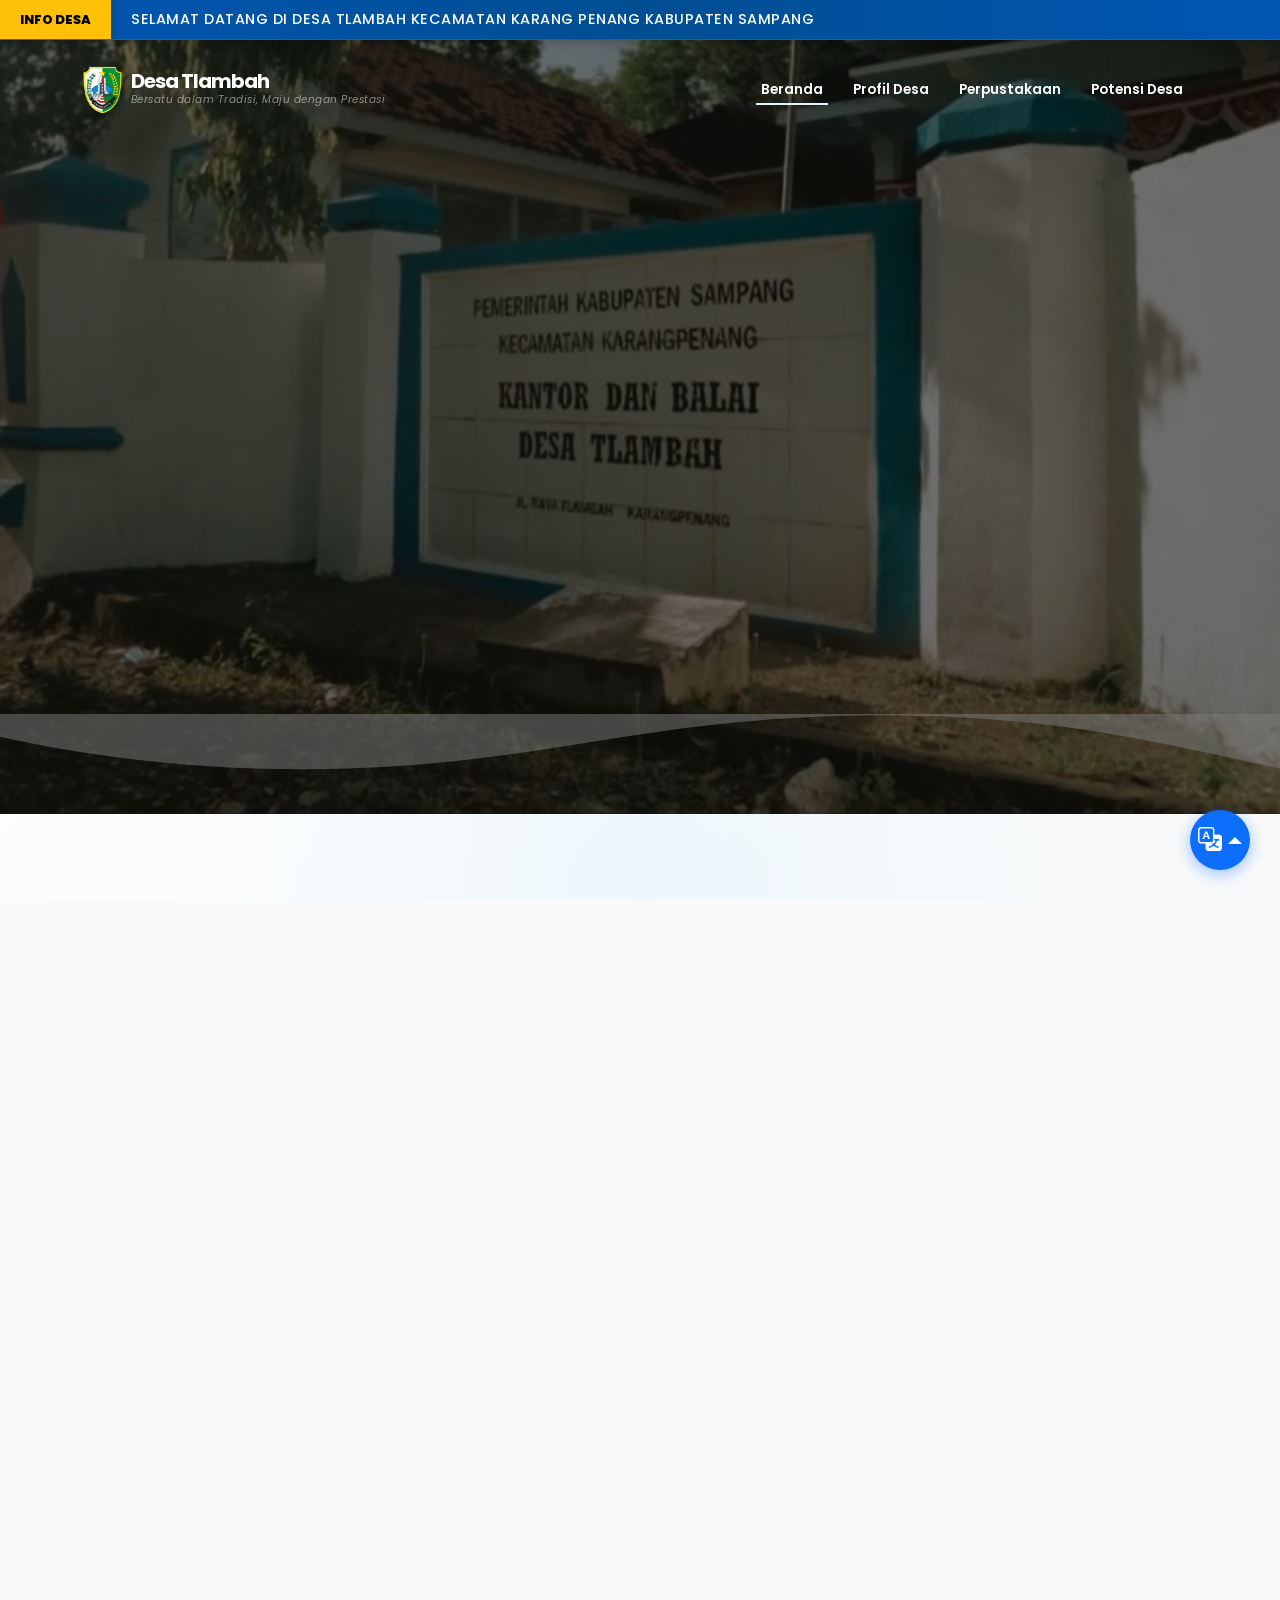
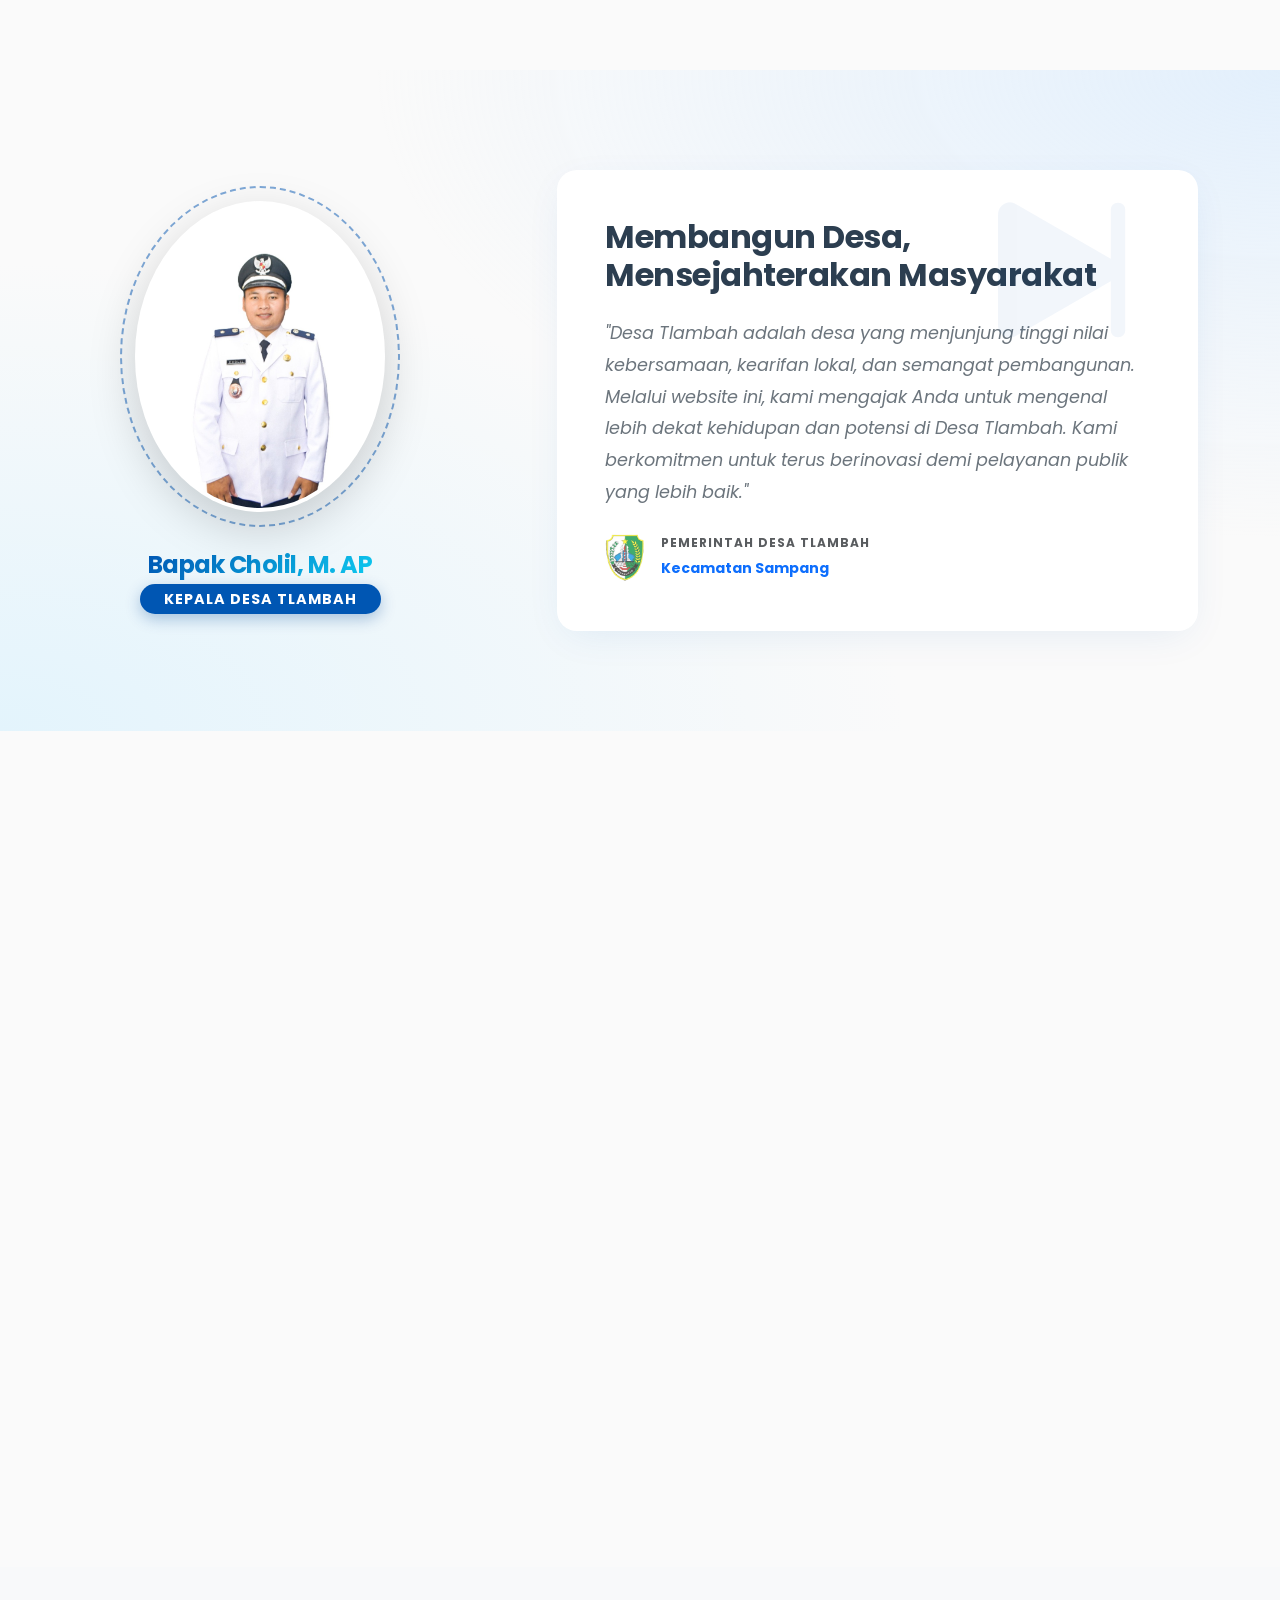
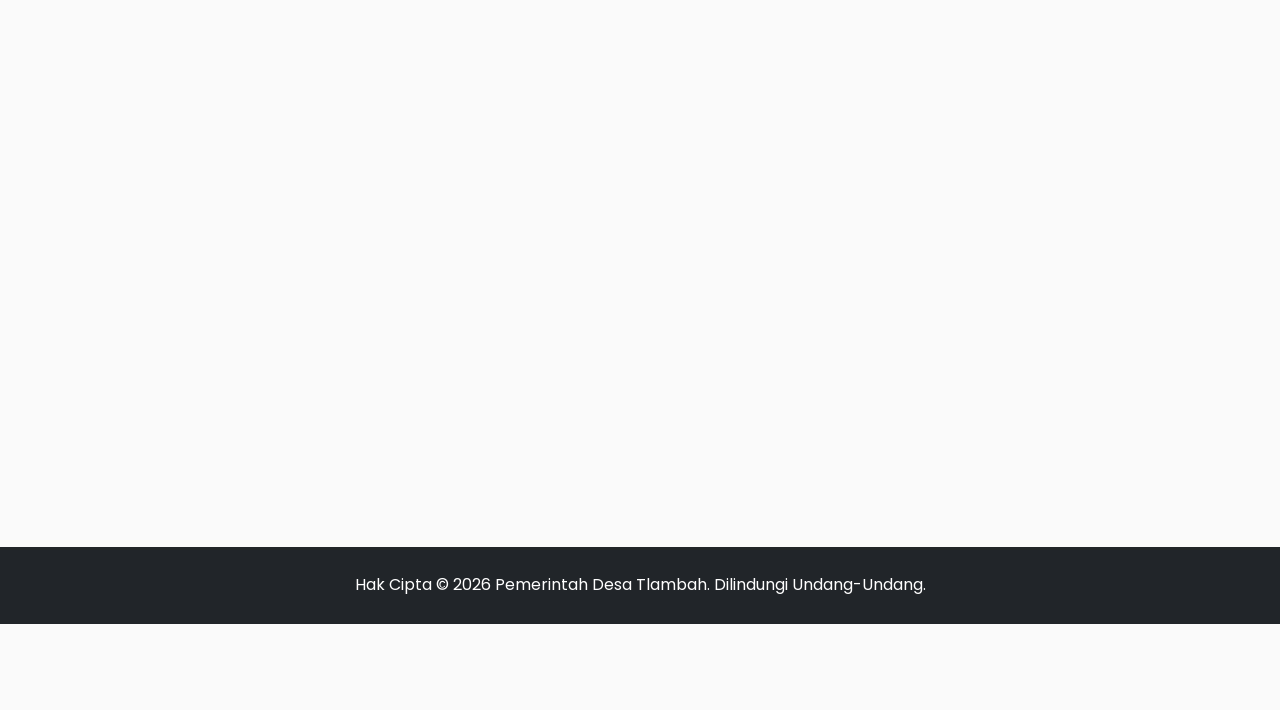
<file: WEBSITE/index.html>
﻿<!DOCTYPE html>
<html lang="id">

<head>
    <meta charset="UTF-8">
    <meta name="viewport" content="width=device-width, initial-scale=1.0">
    <title>Balai Desa Tlambah - Kecamatan Sampang</title>
    <!-- Bootstrap 5 CSS -->
    <link href="https://cdn.jsdelivr.net/npm/bootstrap@5.3.0/dist/css/bootstrap.min.css" rel="stylesheet">
    <!-- Google Fonts -->
    <link href="https://fonts.googleapis.com/css2?family=Poppins:wght@300;400;600;700&display=swap" rel="stylesheet">
    <!-- Bootstrap Icons -->
    <link rel="stylesheet" href="https://cdn.jsdelivr.net/npm/bootstrap-icons@1.11.0/font/bootstrap-icons.css">

    <!-- Custom CSS -->
    <link rel="stylesheet" href="css/styles.css?v=1.1">

    <!-- Language Logic -->
    <script src="js/translations.js"></script>
    <script src="js/language.js"></script>
</head>

<body class="decorative-bg">


    <!-- Running Text (Fixed Top) -->
    <div class="running-text-container">
        <div class="running-text-label" data-i18n="run_label">INFO DESA</div>
        <div class="running-text" data-i18n="run_text">Selamat Datang di Desa Tlambah Kecamatan Karang Penang Kabupaten
            Sampang</div>
    </div>

    <!-- Navigation -->
    <nav class="navbar navbar-expand-lg fixed-top navbar-dark">
        <div class="container hidden">
            <!-- Navbar Brand with Slogan -->
            <a class="navbar-brand fw-bold d-flex align-items-center" href="#">
                <img src="assets/images/logo_desatlambah.png" height="50" class="me-2 d-inline-block">
                <div class="d-flex flex-column text-start">
                    <span style="font-size: 1.25rem; line-height: 1;" data-i18n="header_title">Desa Tlambah</span>
                    <span class="fst-italic fw-normal text-white-50" style="font-size: 0.65rem; letter-spacing: 0.5px;"
                        data-i18n="header_subtitle">Bersatu dalam Tradisi, Maju dengan
                        Prestasi</span>
                </div>
            </a>
            <button class="navbar-toggler" type="button" data-bs-toggle="collapse" data-bs-target="#navbarNav">
                <span class="navbar-toggler-icon"></span>
            </button>
            <div class="collapse navbar-collapse" id="navbarNav">
                <ul class="navbar-nav ms-auto">
                    <li class="nav-item"><a class="nav-link active" href="#hero" data-i18n="nav_home">Beranda</a></li>
                    <li class="nav-item"><a class="nav-link" href="profil.html" data-i18n="nav_profil">Profil Desa</a>
                    </li>
                    <li class="nav-item"><a class="nav-link" href="perpustakaan.html"
                            data-i18n="nav_library">Perpustakaan</a></li>
                    <li class="nav-item"><a class="nav-link" href="potensi.html" data-i18n="nav_potency">Potensi
                            Desa</a></li>
                </ul>
            </div>
    </nav>

    <!-- Hero Section -->
    <section id="hero"
        class="d-flex align-items-center justify-content-center text-center text-white position-relative">

        <!-- Background Carousel -->
        <div id="heroCarousel" class="carousel slide carousel-fade position-absolute w-100 h-100 start-0 top-0"
            data-bs-ride="carousel" data-bs-interval="5000" data-bs-pause="false">
            <!-- Carousel Indicators Removed for Single Slide -->
            <div class="carousel-inner h-100">
                <!-- Slide 1 -->
                <div class="carousel-item active h-100">
                    <img src="assets/images/hero-cover.jpg" class="d-block w-100 h-100" alt="Desa Tlambah"
                        style="object-fit: cover;">
                    <div class="custom-shape-divider-bottom" style="z-index: 1; pointer-events: none;">
                        <svg data-name="Layer 1" xmlns="http://www.w3.org/2000/svg" viewBox="0 0 1200 120"
                            preserveAspectRatio="none">
                            <path
                                d="M321.39,56.44c58-10.79,114.16-30.13,172-41.86,82.39-16.72,168.19-17.73,250.45-.39C823.78,31,906.67,72,985.66,92.83c70.05,18.48,146.53,26.09,214.34,3V0H0V27.35A600.21,600.21,0,0,0,321.39,56.44Z"
                                class="shape-fill"></path>
                        </svg>
                    </div>
                    <div class="carousel-caption" style="z-index: 2;">




                    </div>
                </div>
            </div>
        </div>

        <!-- Running Text -->

    </section>

    <!-- Profil Desa Section has been moved to profil.html -->


    <!-- Tentang Desa Section -->
    <section id="tentang" class="section-padding">
        <div class="container hidden">
            <div class="row mb-5">
                <div class="col-lg-8 mx-auto text-center">
                    <h6 class="text-primary fw-bold text-uppercase"></h6>
                    <h2 class="fw-bold mb-4 text-gradient" data-i18n="history_title">Sejarah & Filosofi</h2>
                    <div class="divider mx-auto mb-4"></div>
                </div>
            </div>
            <div class="row align-items-center g-5">
                <div class="col-lg-6">
                    <div class="history-content bg-light p-4 rounded-4 shadow-sm">
                        <h4 class="fw-bold mb-3" data-i18n="history_origin_title">Asal Usul Nama "Tlambah"</h4>
                        <p data-i18n="history_p1">Desa Tlambah berasal dari kata <strong>Telempeh</strong>. Awalnya
                            merupakan kawasan hutan
                            bernama Hutan Tegal Besar, dihuni sekitar 265 KK yang hidup dengan adat istiadat setempat.
                        </p>
                        <p data-i18n="history_p2">Dikisahkan sekelompok pendatang diizinkan tinggal di bagian selatan
                            dengan syarat mengikuti
                            adat. Namun, mereka melanggar dengan membangun candi, menyebabkan konflik. Wilayah tersebut
                            kemudian dikenal sebagai <em>Kampung Cadi Burung</em> (Candi Gagal).</p>
                        <p class="mb-0" data-i18n="history_p3">Wilayah itu kemudian dihuni kembali oleh warga setempat
                            yang membangun
                            gubuk-gubuk (telem) dari pohon padi (keppeh). Dari sinilah muncul nama Telempeh, yang
                            berkembang menjadi <strong>Desa Tlambah</strong>.</p>
                    </div>
                </div>
                <div class="col-lg-6">
                    <div class="accordion" id="visiMisiAccordion">
                        <div class="accordion-item border-0 shadow-sm mb-3">
                            <h2 class="accordion-header">
                                <button class="accordion-button fw-bold text-primary" type="button"
                                    data-bs-toggle="collapse" data-bs-target="#collapseVisi">
                                    <i class="bi bi-eye me-2"></i> <span data-i18n="visi">Visi</span>
                                </button>
                            </h2>
                            <div id="collapseVisi" class="accordion-collapse collapse show"
                                data-bs-parent="#visiMisiAccordion">
                                <div class="accordion-body">
                                    <span data-i18n="visi_content">"Terwujudnya desa tlambah yang sejahtera dan nuansa
                                        religius menuju masyarakat
                                        madani"</span>
                                </div>
                            </div>
                        </div>
                        <div class="accordion-item border-0 shadow-sm">
                            <h2 class="accordion-header">
                                <button class="accordion-button collapsed fw-bold text-primary" type="button"
                                    data-bs-toggle="collapse" data-bs-target="#collapseMisi">
                                    <i class="bi bi-list-check me-2"></i> <span data-i18n="misi">Misi</span>
                                </button>
                            </h2>
                            <div id="collapseMisi" class="accordion-collapse collapse"
                                data-bs-parent="#visiMisiAccordion">
                                <div class="accordion-body">
                                    <ol class="ps-3 mb-0">
                                        <li data-i18n="misi_1">Mewujudkan pemerintahan desa yang bersih, amanah, dan
                                            transparan serta
                                            berorientasi pada optimalisasi pelayanan kepada masyarakat.</li>
                                        <li data-i18n="misi_2">Menanggulangi penyandang masalah kesejahteraan sosial
                                            dengan peningkatan
                                            keterampilan dan pengembangan sektor pertanian, perkebunan, peternakan,
                                            industri kecil dan menengah serta sektor perdagangan.</li>
                                        <li data-i18n="misi_3">Meningkatkan peran generasi muda dalam mewujudkan
                                            cita-cita pembangunan.
                                        </li>
                                        <li data-i18n="misi_4">Mengembangkan solidaritas antar tokoh dan semua komponen
                                            masyarakat untuk
                                            membangun desa yang berlandaskan moral serta menjunjung tinggi nilai nilai
                                            agama.</li>
                                        <li data-i18n="misi_5">Mewujudkan ketentraman dan ketertiban, serta penegakan
                                            supremasi hukum.</li>
                                    </ol>
                                </div>
                            </div>
                        </div>
                    </div>
                </div>
            </div>
        </div>
    </section>

    <!-- Sambutan Section -->
    <section id="sambutan" class="section-padding">
        <div class="container hidden">
            <div class="row align-items-center justify-content-center">

                <!-- Image Column -->
                <div class="col-lg-4 text-center mb-5 mb-lg-0">
                    <div class="kades-img-container d-inline-block">
                        <img src="assets/images/kades.jpg" alt="Kepala Desa"
                            class="img-fluid rounded-circle shadow-lg kades-img p-1 bg-white" width="250">
                    </div>
                    <h4 class="fw-bold mt-4 mb-1 text-gradient" data-i18n="welcome_kades">Bapak Cholil, M. AP</h4>
                    <span class="badge rounded-pill badge-kades text-uppercase" data-i18n="welcome_role">Kepala Desa
                        Tlambah</span>
                </div>

                <!-- Text Card Column -->
                <div class="col-lg-7 offset-lg-1">
                    <div class="sambutan-card">
                        <h2 class="fw-bold mb-4" data-i18n="welcome_title">Membangun Desa, Mensejahterakan
                            Masyarakat</h2>
                        <blockquote class="blockquote-custom mb-4" data-i18n="welcome_quote">
                            "Desa Tlambah adalah desa yang menjunjung tinggi nilai kebersamaan, kearifan lokal, dan
                            semangat pembangunan. Melalui website ini, kami mengajak Anda untuk mengenal lebih dekat
                            kehidupan dan potensi di Desa Tlambah. Kami berkomitmen untuk terus berinovasi demi
                            pelayanan publik yang lebih baik."
                        </blockquote>
                        <div class="d-flex align-items-center">
                            <img src="assets/images/logo_desatlambah.png" width="40" class="me-3 opacity-75">
                            <div>
                                <small class="text-muted d-block text-uppercase fw-bold"
                                    style="font-size: 0.75rem; letter-spacing: 1px;" data-i18n="gov_name">Pemerintah
                                    Desa Tlambah</small>
                                <small class="text-primary fw-bold" data-i18n="district_name">Kecamatan Sampang</small>
                            </div>
                        </div>
                    </div>
                </div>

            </div>
        </div>
    </section>

    <!-- Perangkat Desa Section -->
    <section id="perangkat" class="section-padding">
        <div class="container hidden">
            <div class="text-center mb-5">
                <h6 class="text-primary fw-bold text-uppercase" data-i18n="apparatus_subtitle">Struktur Organisasi</h6>
                <h2 class="fw-bold text-gradient" data-i18n="apparatus_title">Perangkat Desa</h2>
                <div class="divider mx-auto mt-3"></div>
            </div>
            <div class="row g-4 justify-content-center">

                <!-- Helper to create cards -->
                <div class="col-md-3 col-sm-6">
                    <div class="team-card text-center p-4 rounded-4 hover-effect">
                        <div class="mb-3">
                            <img src="assets/images/kades.jpg" class="rounded-circle shadow-sm" width="80" height="80"
                                style="object-fit: cover; object-position: top;">
                        </div>
                        <h5 class="fw-bold mb-1">Cholil, M. AP</h5>
                        <p class="text-muted small" data-i18n="role_kades">Kepala Desa</p>
                    </div>
                </div>


                <div class="col-md-3 col-sm-6">
                    <div class="team-card text-center p-4 rounded-4 hover-effect">
                        <div class="mb-3">
                            <img src="assets/images/sekdes.jpg" class="rounded-circle shadow-sm" width="80" height="80"
                                style="object-fit: cover; object-position: top;">
                        </div>
                        <h5 class="fw-bold mb-1">Abd. Holik Alimullah, S.pd</h5>
                        <p class="text-muted small" data-i18n="role_sekdes">Sekretaris Desa</p>
                    </div>
                </div>

                <div class="col-md-3 col-sm-6">
                    <div class="team-card text-center p-4 rounded-4 hover-effect">
                        <div class="mb-3">
                            <img src="assets/images/kasi-pemerintahan.png" class="rounded-circle shadow-sm" width="80"
                                height="80" style="object-fit: cover; object-position: top;">
                        </div>
                        <h5 class="fw-bold mb-1">Akhmad Jahri</h5>
                        <p class="text-muted small" data-i18n="role_gov">Kasi Pemerintahan</p>
                    </div>
                </div>

                <div class="col-md-3 col-sm-6">
                    <div class="team-card text-center p-4 rounded-4 hover-effect">
                        <div class="mb-3">
                            <img src="assets/images/kasi-kesejahteraan.jpg" class="rounded-circle shadow-sm" width="80"
                                height="80" style="object-fit: cover; object-position: top;">
                        </div>
                        <h5 class="fw-bold mb-1">Moh. Da'i</h5>
                        <p class="text-muted small" data-i18n="role_welfare">Kasi Kesejahteraan</p>
                    </div>
                </div>

                <div class="col-md-3 col-sm-6">
                    <div class="team-card text-center p-4 rounded-4 hover-effect">
                        <div class="mb-3">
                            <img src="assets/images/kasi-pelayanan.jpg" class="rounded-circle shadow-sm" width="80"
                                height="80" style="object-fit: cover; object-position: top;">
                        </div>
                        <h5 class="fw-bold mb-1">Madduarah</h5>
                        <p class="text-muted small" data-i18n="role_service">Kasi Pelayanan</p>
                    </div>
                </div>

                <div class="col-md-3 col-sm-6">
                    <div class="team-card text-center p-4 rounded-4 hover-effect">
                        <div class="mb-3">
                            <img src="assets/images/kaur-tu-umum.jpg" class="rounded-circle shadow-sm" width="80"
                                height="80" style="object-fit: cover; object-position: top;">
                        </div>
                        <h5 class="fw-bold mb-1">Arif Qiluman</h5>
                        <p class="text-muted small" data-i18n="role_admin">Kaur Tata Usaha & Umum</p>
                    </div>
                </div>

                <div class="col-md-3 col-sm-6">
                    <div class="team-card text-center p-4 rounded-4 hover-effect">
                        <div class="mb-3">
                            <img src="assets/images/kaur-keuangan.jpg" class="rounded-circle shadow-sm" width="80"
                                height="80" style="object-fit: cover; object-position: top;">
                        </div>
                        <h5 class="fw-bold mb-1">Hozairi</h5>
                        <p class="text-muted small" data-i18n="role_finance">Kaur Keuangan</p>
                    </div>
                </div>

                <div class="col-md-3 col-sm-6">
                    <div class="team-card text-center p-4 rounded-4 hover-effect">
                        <div class="mb-3">
                            <img src="assets/images/kaur-perencanaan.jpg" class="rounded-circle shadow-sm" width="80"
                                height="80" style="object-fit: cover; object-position: top;">
                        </div>
                        <h5 class="fw-bold mb-1">Mahrus Ali</h5>
                        <p class="text-muted small" data-i18n="role_planning">Kaur Perencanaan</p>
                    </div>
                </div>

            </div>
        </div>
    </section>

    <!-- Berita Section -->
    <section id="berita" class="section-padding bg-light">
        <div class="container hidden">
            <div class="d-flex justify-content-between align-items-end mb-5">
                <div>
                    <h6 class="text-primary fw-bold text-uppercase"></h6>
                    <h2 class="fw-bold text-gradient" data-i18n="news_title">Berita Desa</h2>
                </div>
                <a href="#" class="btn btn-outline-primary btn-sm rounded-pill" data-i18n="news_view_all">Lihat
                    Semua</a>
            </div>
            <div class="row g-4">
                <!-- News Item 1 -->
                <div class="col-md-4">
                    <div class="card h-100 border-0 shadow-sm hover-up">
                        <img src="assets/images/berita-pesawat.jpg" class="card-img-top"
                            alt="Santri Madura dan Miniatur Pesawat" style="height: 200px; object-fit: cover;">
                        <div class="card-body">
                            <div class="small text-muted mb-2"><i class="bi bi-calendar3 me-1"></i> <span
                                    data-i18n="news1_date"></span>Rabu, 25 Agustus 2021</span></div>
                            <h5 class="card-title fw-bold" data-i18n="news1_title">Santri Madura yang Bikin Miniatur
                                Pesawat Garuda
                                Indonesia
                                Dapat Penghargaan</h5>
                            <p class="card-text text-muted small" data-i18n="news1_desc">Agus Humaidi (25), santri Desa
                                Tlambah, berhasil
                                membuat miniatur pesawat Garuda Indonesia yang bisa diterbangkan, hingga mendapat
                                penghargaan dari Bupati Sampang.</p>
                            <a href="https://news.detik.com/berita-jawa-timur/d-5696202/santri-madura-yang-bikin-miniatur-pesawat-garuda-indonesia-dapat-penghargaan"
                                target="_blank" class="text-primary fw-bold text-decoration-none small"><span
                                    data-i18n="read_more">Baca
                                    Selengkapnya</span> <i class="bi bi-arrow-right"></i></a>
                        </div>
                    </div>
                </div>
                <!-- News Item 2 -->
                <div class="col-md-4">
                    <div class="card h-100 border-0 shadow-sm hover-up">
                        <img src="assets/images/festival-desa-wisata.jpg" class="card-img-top"
                            alt="Festival Desa Wisata 2025" style="height: 200px; object-fit: cover;">
                        <div class="card-body">
                            <div class="small text-muted mb-2"><i class="bi bi-calendar3 me-1"></i> <span
                                    data-i18n="news2_date">Jumat, 20 Juni
                                    2025</span>
                            </div>
                            <h5 class="card-title fw-bold" data-i18n="news2_title">Desa Tlambah Sampang Tampil Memukau
                                di Festival Desa
                                Wisata
                                2025 Sumenep</h5>
                            <p class="card-text text-muted small" data-i18n="news2_desc">Desa Tlambah berpartisipasi
                                dalam Festival Desa
                                Wisata
                                2025 di Sumenep, memperkenalkan potensi wisata dan kerajinan gerabah yang menarik
                                perhatian Bupati Sumenep.</p>
                            <a href="https://suaraistana.com/daerah/desa-tlambah-sampang-tampil-memukau-di-festival-desa-wisata-2025-sumenep/"
                                target="_blank" class="text-primary fw-bold text-decoration-none small"><span
                                    data-i18n="read_more">Baca
                                    Selengkapnya</span> <i class="bi bi-arrow-right"></i></a>
                        </div>
                    </div>
                </div>
                <!-- News Item 3 -->
                <div class="col-md-4">
                    <div class="card h-100 border-0 shadow-sm hover-up">
                        <img src="assets/images/proyek-jalan.jpg" class="card-img-top"
                            alt="Proyek Jalan Tlambah-Palengaan" style="height: 200px; object-fit: cover;">
                        <div class="card-body">
                            <div class="small text-muted mb-2"><i class="bi bi-calendar3 me-1"></i> <span
                                    data-i18n="news3_date">Kamis, 16
                                    Oktober
                                    2025</span></div>
                            <h5 class="card-title fw-bold" data-i18n="news3_title">Proyek Jalan Tlambah - Palengaan
                                Tuntas, DPUPR Sampang
                                Permudah Akses Kawasan Industri dan Pendidikan</h5>
                            <p class="card-text text-muted small" data-i18n="news3_desc">DPUPR Sampang telah menuntaskan
                                proyek
                                revitalisasi
                                jalan Tlambah-Palengaan sepanjang 3,24 km untuk memperkuat konektivitas antar
                                wilayah
                                dan mendukung kawasan industri serta pendidikan.</p>
                            <a href="https://radarmadura.jawapos.com/sampang/746705723/proyek-jalan-tlambahpalengaan-tuntas-dpupr-sampang-permudah-akses-kawasan-industri-dan-pendidikan"
                                target="_blank" class="text-primary fw-bold text-decoration-none small"><span
                                    data-i18n="read_more">Baca
                                    Selengkapnya</span> <i class="bi bi-arrow-right"></i></a>
                        </div>
                    </div>
                </div>
            </div>
        </div>
    </section>

    <!-- Kontak Section -->
    <section id="kontak" class="section-padding">
        <div class="container hidden">
            <!-- Map Placeholder -->
            <h5 class="fw-bold text-uppercase mb-3 text-center" data-i18n="location_title">Lokasi Balai Desa
            </h5>
            <div class="mb-5 rounded-4 overflow-hidden shadow-sm">
                <iframe
                    src="https://www.google.com/maps/embed?pb=!1m18!1m12!1m3!1d15830.435775836263!2d113.25!3d-7.2!2m3!1f0!2f0!3f0!3m2!1i1024!2i768!4f13.1!3m3!1m2!1s0x0%3A0x0!2zN8KwMTInMDAuMCJTIDExM8KwMTUnMDAuMCJF!5e0!3m2!1sen!2sid!4v1600000000000!5m2!1sen!2sid"
                    width="100%" height="400" style="border:0;" allowfullscreen="" loading="lazy"></iframe>
            </div>

            <div class="row g-5" id="info-balai-desa">
                <div class="col-lg-5">
                    <h6 class="text-primary fw-bold text-uppercase" data-i18n="contact_us_title">Hubungi Kami</h6>
                    <h2 class="fw-bold mb-4 text-gradient" data-i18n="contact_us_header">Balai Desa Tlambah</h2>
                    <p class="text-muted mb-4" data-i18n="contact_desc">Kami siap melayani Anda. Silakan hubungi kami
                        melalui kontak di bawah
                        ini
                        atau kunjungi kantor kami.</p>

                    <div class="d-flex mb-3">
                        <div class="icon-box text-primary me-3"><i class="bi bi-geo-alt-fill fs-4"></i></div>
                        <div>
                            <h6 class="fw-bold mb-0" data-i18n="contact_address_label">Alamat</h6>
                            <p class="text-muted" data-i18n="contact_address_val">Kecamatan Sampang, Kabupaten Sampang,
                                Jawa Timur</p>
                        </div>
                    </div>

                    <div class="d-flex mb-3">
                        <div class="icon-box text-primary me-3"><i class="bi bi-telephone-fill fs-4"></i></div>
                        <div>
                            <h6 class="fw-bold mb-0" data-i18n="contact_phone_label">Telepon / WhatsApp</h6>
                            <p class="text-muted">0821-3278-9900</p>
                        </div>
                    </div>

                    <div class="d-flex mb-3">
                        <div class="icon-box text-primary me-3"><i class="bi bi-envelope-fill fs-4"></i></div>
                        <div>
                            <h6 class="fw-bold mb-0" data-i18n="contact_email_label">Email</h6>
                            <p class="text-muted">karangpenangtlambah@gmail.com</p>
                        </div>
                    </div>

                    <div class="social-links mt-4">
                        <a href="#" class="btn btn-outline-primary rounded-circle me-2"><i
                                class="bi bi-facebook"></i></a>
                        <a href="#" class="btn btn-outline-danger rounded-circle me-2"><i class="bi bi-youtube"></i></a>
                    </div>
                    <div class="mt-2 text-muted small">
                        Facebook: Media Tlambah <br>
                        YouTube: tlambahmedia479
                    </div>

                </div>
                <div class="col-lg-7">
                    <div class="card border-0 shadow p-4 rounded-4">
                        <form>
                            <div class="row g-3">
                                <div class="col-md-6">
                                    <label class="form-label" data-i18n="form_name">Nama Lengkap</label>
                                    <input type="text" class="form-control" placeholder="Nama Anda" data-i18n="ph_name">
                                </div>
                                <div class="col-md-6">
                                    <label class="form-label" data-i18n="form_email">Email</label>
                                    <input type="email" class="form-control" placeholder="email@contoh.com"
                                        data-i18n="ph_email">
                                </div>
                                <div class="col-12">
                                    <label class="form-label" data-i18n="form_subject">Perihal</label>
                                    <input type="text" class="form-control" placeholder="Judul Pesan"
                                        data-i18n="ph_subject">
                                </div>
                                <div class="col-12">
                                    <label class="form-label" data-i18n="form_message">Pesan</label>
                                    <textarea class="form-control" rows="5" placeholder="Tuliskan pesan Anda..."
                                        data-i18n="ph_message"></textarea>
                                </div>
                                <div class="col-12">
                                    <button type="submit" class="btn btn-primary w-100 rounded-pill py-2 fw-bold"
                                        data-i18n="btn_send">Kirim
                                        Pesan</button>
                                </div>
                            </div>
                        </form>
                    </div>
                </div>
            </div>

        </div>
    </section>

    <footer class="bg-dark text-white py-4 mt-5">
        <div class="container text-center">
            <p class="mb-0" data-i18n="copyright_text">&copy; 2026 Pemerintah Desa Tlambah. All rights reserved.</p>
        </div>
    </footer>

    <!-- Floating Language Switcher -->
    <div class="dropup" id="floating-lang-container">
        <button class="btn dropdown-toggle" type="button" id="floating-lang-btn" data-bs-toggle="dropdown"
            aria-expanded="false">
            <i class="bi bi-translate"></i>
        </button>
        <ul class="dropdown-menu lang-dropdown-menu shadow-lg" aria-labelledby="floating-lang-btn">
            <li><a class="dropdown-item lang-option" href="#" data-lang="id">🇮🇩 Indonesia</a></li>
            <li><a class="dropdown-item lang-option" href="#" data-lang="mad">🏁 Madura</a></li>
            <li><a class="dropdown-item lang-option" href="#" data-lang="en">🇬🇧 English</a></li>
        </ul>
    </div>

    <!-- Bootstrap Bundle with Popper -->
    <script src="https://cdn.jsdelivr.net/npm/bootstrap@5.3.0/dist/js/bootstrap.bundle.min.js"></script>
    <script src="js/main.js"></script>
</body>

</html>
</file>
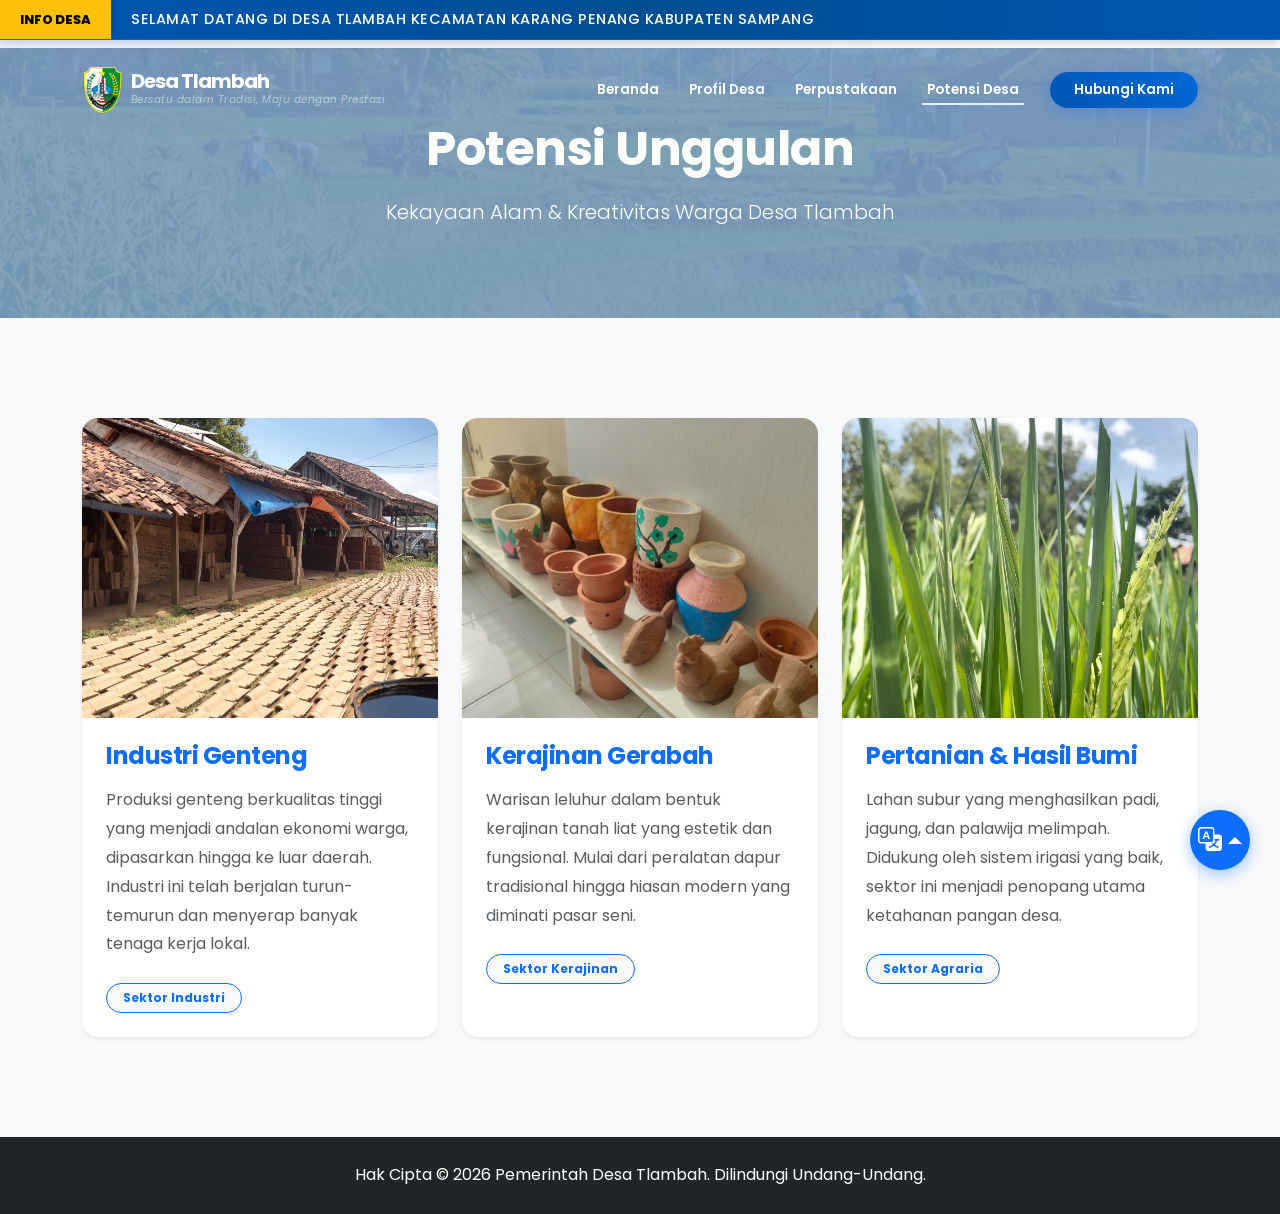
<file: WEBSITE/potensi.html>
<!DOCTYPE html>
<html lang="id">

<head>
    <meta charset="UTF-8">
    <meta name="viewport" content="width=device-width, initial-scale=1.0">
    <title>Potensi Desa - Balai Desa Tlambah</title>
    <!-- Bootstrap 5 CSS -->
    <link href="https://cdn.jsdelivr.net/npm/bootstrap@5.3.0/dist/css/bootstrap.min.css" rel="stylesheet">
    <!-- Google Fonts -->
    <link href="https://fonts.googleapis.com/css2?family=Poppins:wght@300;400;600;700&display=swap" rel="stylesheet">
    <!-- Bootstrap Icons -->
    <link rel="stylesheet" href="https://cdn.jsdelivr.net/npm/bootstrap-icons@1.11.0/font/bootstrap-icons.css">
    <!-- Custom CSS -->
    <link rel="stylesheet" href="css/styles.css?v=1.1">
    <!-- Language Logic -->
    <script src="js/translations.js"></script>
    <script src="js/language.js"></script>
</head>

<body class="decorative-bg">


    <!-- Running Text (Fixed Top) -->
    <div class="running-text-container">
        <div class="running-text-label" data-i18n="run_label">INFO DESA</div>
        <div class="running-text" data-i18n="run_text">Selamat Datang di Desa Tlambah Kecamatan Karang Penang Kabupaten
            Sampang</div>
    </div>

    <!-- Navigation -->
    <nav class="navbar navbar-expand-lg fixed-top navbar-dark">
        <div class="container">
            <!-- Navbar Brand with Slogan -->
            <a class="navbar-brand fw-bold d-flex align-items-center" href="index.html">
                <img src="assets/images/logo_desatlambah.png" height="50" class="me-2 d-inline-block">
                <div class="d-flex flex-column text-start">
                    <span style="font-size: 1.25rem; line-height: 1;" data-i18n="header_title">Desa Tlambah</span>
                    <span class="fst-italic fw-normal text-white-50" style="font-size: 0.65rem; letter-spacing: 0.5px;"
                        data-i18n="header_subtitle">Bersatu dalam Tradisi, Maju dengan
                        Prestasi</span>
                </div>
            </a>
            <button class="navbar-toggler" type="button" data-bs-toggle="collapse" data-bs-target="#navbarNav">
                <span class="navbar-toggler-icon"></span>
            </button>
            <div class="collapse navbar-collapse" id="navbarNav">
                <ul class="navbar-nav ms-auto">
                    <li class="nav-item"><a class="nav-link" href="index.html" data-i18n="nav_home">Beranda</a></li>
                    <li class="nav-item"><a class="nav-link" href="profil.html" data-i18n="nav_profil">Profil Desa</a>
                    </li>
                    <li class="nav-item"><a class="nav-link" href="perpustakaan.html"
                            data-i18n="nav_library">Perpustakaan</a></li>
                    <li class="nav-item"><a class="nav-link active" href="potensi.html" data-i18n="nav_potency">Potensi
                            Desa</a></li>
                </ul>
                <!-- Language Switcher Removed -->

                <a href="index.html#info-balai-desa" class="btn btn-primary ms-3 rounded-pill px-4"
                    data-i18n="nav_contact" id="btn-contact">Hubungi Kami</a>
            </div>
        </div>
    </nav>

    <!-- Page Header -->
    <header class="bg-primary text-white text-center py-5 mt-5"
        style="background: linear-gradient(rgba(121, 158, 198, 0.9), rgba(121, 158, 198, 0.9)), url('assets/images/potensi-pertanian.png') center/cover;">
        <div class="container py-4">
            <h1 class="fw-bold display-5 text-white" data-i18n="potency_header_title">Potensi Unggulan</h1>
            <p class="lead text-white" data-i18n="potency_header_subtitle">Kekayaan Alam & Kreativitas Warga Desa
                Tlambah</p>
        </div>
    </header>

    <!-- Potensi Content -->
    <section class="section-padding bg-light">
        <div class="container">
            <div class="row g-4">
                <!-- Potensi 1: Genteng -->
                <div class="col-lg-4 col-md-6">
                    <div
                        class="potensi-card rounded-4 overflow-hidden shadow-sm position-relative group bg-white h-100">
                        <div class="potensi-img-wrapper overflow-hidden">
                            <img src="assets/images/potensi-genteng-new.jpg" class="img-fluid w-100"
                                alt="Industri Genteng"
                                style="height: 300px; object-fit: cover; transition: transform 0.5s ease;">
                        </div>
                        <div class="p-4">
                            <h4 class="fw-bold mb-3 text-primary" data-i18n="potency_genteng_title">Industri Genteng
                            </h4>
                            <p class="text-muted mb-4" data-i18n="potency_genteng_desc">Produksi genteng berkualitas
                                tinggi yang menjadi andalan ekonomi
                                warga, dipasarkan hingga ke luar daerah. Industri ini telah berjalan turun-temurun dan
                                menyerap banyak tenaga kerja lokal.</p>
                            <span class="badge bg-light text-primary border border-primary rounded-pill px-3 py-2"
                                data-i18n="potency_sector_industry">Sektor
                                Industri</span>
                        </div>
                    </div>
                </div>

                <!-- Potensi 2: Gerabah -->
                <div class="col-lg-4 col-md-6">
                    <div
                        class="potensi-card rounded-4 overflow-hidden shadow-sm position-relative group bg-white h-100">
                        <div class="potensi-img-wrapper overflow-hidden">
                            <img src="assets/images/potensi-gerabah-new.jpg" class="img-fluid w-100"
                                alt="Kerajinan Gerabah"
                                style="height: 300px; object-fit: cover; transition: transform 0.5s ease;">
                        </div>
                        <div class="p-4">
                            <h4 class="fw-bold mb-3 text-primary" data-i18n="potency_gerabah_title">Kerajinan Gerabah
                            </h4>
                            <p class="text-muted mb-4" data-i18n="potency_gerabah_desc">Warisan leluhur dalam bentuk
                                kerajinan tanah liat yang estetik
                                dan fungsional. Mulai dari peralatan dapur tradisional hingga hiasan modern yang
                                diminati pasar seni.</p>
                            <span class="badge bg-light text-primary border border-primary rounded-pill px-3 py-2"
                                data-i18n="potency_sector_craft">Sektor
                                Kerajinan</span>
                        </div>
                    </div>
                </div>

                <!-- Potensi 3: Pertanian -->
                <div class="col-lg-4 col-md-6">
                    <div
                        class="potensi-card rounded-4 overflow-hidden shadow-sm position-relative group bg-white h-100">
                        <div class="potensi-img-wrapper overflow-hidden">
                            <img src="assets/images/potensi-pertanian-new.jpg" class="img-fluid w-100"
                                alt="Pertanian & Hasil Bumi"
                                style="height: 300px; object-fit: cover; transition: transform 0.5s ease;">
                        </div>
                        <div class="p-4">
                            <h4 class="fw-bold mb-3 text-primary" data-i18n="potency_agri_title">Pertanian & Hasil Bumi
                            </h4>
                            <p class="text-muted mb-4" data-i18n="potency_agri_desc">Lahan subur yang menghasilkan padi,
                                jagung, dan palawija
                                melimpah. Didukung oleh sistem irigasi yang baik, sektor ini menjadi penopang utama
                                ketahanan pangan desa.</p>
                            <span class="badge bg-light text-primary border border-primary rounded-pill px-3 py-2"
                                data-i18n="potency_sector_agraria">Sektor
                                Agraria</span>
                        </div>
                    </div>
                </div>
            </div>
        </div>
    </section>

    <!-- Footer -->
    <footer class="bg-dark text-white py-4">
        <div class="container text-center">
            <p class="mb-0" data-i18n="copyright_text">&copy; 2026 Pemerintah Desa Tlambah. All rights reserved.</p>
        </div>
    </footer>

    <!-- Floating Language Switcher -->
    <div class="dropup" id="floating-lang-container">
        <button class="btn dropdown-toggle" type="button" id="floating-lang-btn" data-bs-toggle="dropdown"
            aria-expanded="false">
            <i class="bi bi-translate"></i>
        </button>
        <ul class="dropdown-menu lang-dropdown-menu shadow-lg" aria-labelledby="floating-lang-btn">
            <li><a class="dropdown-item lang-option" href="#" data-lang="id">🇮🇩 Indonesia</a></li>
            <li><a class="dropdown-item lang-option" href="#" data-lang="mad">🏁 Madura</a></li>
            <li><a class="dropdown-item lang-option" href="#" data-lang="en">🇬🇧 English</a></li>
        </ul>
    </div>

    <!-- Bootstrap Bundle with Popper -->
    <script src="https://cdn.jsdelivr.net/npm/bootstrap@5.3.0/dist/js/bootstrap.bundle.min.js"></script>
    <script src="js/main.js"></script>
</body>

</html>
</file>
<file: WEBSITE/css/styles.css>
/* Global Styles */
/* Global Styles */
:root {
    /* Light Mode Palette */
    --primary-color: #0d6efd;
    --sampang-blue: #0056b3;
    --sampang-light-blue: #e3f2fd;
    --sampang-accent: #0dcaf0;

    --bg-body: #fafafa;
    --bg-card: #ffffff;
    --bg-navbar-scrolled: rgba(255, 255, 255, 0.95);
    --bg-light-section: #f8f9fa;
    --bg-footer: #222;

    --text-main: #2c3e50;
    --text-muted: #6c757d;
    --text-inverse: #ffffff;

    --border-color: rgba(0, 0, 0, 0.05);
    --shadow-color: rgba(0, 86, 179, 0.1);

    --transition-speed: 0.4s cubic-bezier(0.165, 0.84, 0.44, 1);
    --box-shadow-soft: 0 10px 40px -10px var(--shadow-color);
    --box-shadow-hover: 0 20px 50px -10px rgba(0, 86, 179, 0.2);
    --border-radius-lg: 1.5rem;
    --border-radius-md: 1rem;
}



/* Antigravity Transitions */
body,
.card,
.navbar,
.section-padding,
.bg-light,
h1,
h2,
h3,
h4,
h5,
h6,
p,
span,
i {
    transition: background-color 0.5s ease, color 0.5s ease, box-shadow 0.5s ease, border-color 0.5s ease;
}

body {
    font-family: 'Poppins', sans-serif;
    color: var(--text-main);
    line-height: 1.8;
    /* Increased for breathing room */
    overflow-x: hidden;
    background-color: var(--bg-body);
}

/* Gradient Text Utility - Youthful Vibe */
.text-gradient {
    background: linear-gradient(135deg, var(--sampang-blue), var(--sampang-accent));
    -webkit-background-clip: text;
    background-clip: text;
    -webkit-text-fill-color: transparent;
    display: inline-block;
}

/* Scroll Animation Styles */
.hidden {
    opacity: 0;
    filter: blur(10px);
    transform: translateY(30px);
    transition: all 0.8s cubic-bezier(0.165, 0.84, 0.44, 1);
}

.show {
    opacity: 1;
    filter: blur(0);
    transform: translateY(0);
}

body {
    font-family: 'Poppins', sans-serif;
    color: var(--text-main);
    line-height: 1.8;
    /* Increased for breathing room */
    overflow-x: hidden;
    background-color: var(--bg-body);
}

/* Gradient Text Utility - Youthful Vibe */
.text-gradient {
    background: linear-gradient(135deg, var(--sampang-blue), var(--sampang-accent));
    -webkit-background-clip: text;
    background-clip: text;
    -webkit-text-fill-color: transparent;
    display: inline-block;
}

/* Scroll Animation Styles */
.hidden {
    opacity: 0;
    filter: blur(10px);
    transform: translateY(30px);
    transition: all 0.8s cubic-bezier(0.165, 0.84, 0.44, 1);
}

.show {
    opacity: 1;
    filter: blur(0);
    transform: translateY(0);
}

h1,
h2,
h3,
h4,
h5,
h6 {
    font-weight: 700;
    letter-spacing: -0.5px;
    /* Modern tight spacing */
    margin-bottom: 1rem;
    color: var(--text-main);
}

section {
    position: relative;
    overflow: hidden;
}

.section-padding {
    padding: 100px 0;
    /* More whitespace */
}

/* Navigation - Modern Glass */
/* Navigation - Modern Glass */
.navbar {
    transition: all 0.4s ease;
    padding: 20px 0;
    background: transparent;
    backdrop-filter: none;
}

.navbar.scrolled {
    padding: 15px 0;
    background: var(--bg-navbar-scrolled);
    backdrop-filter: blur(10px);
    box-shadow: 0 4px 30px rgba(0, 0, 0, 0.05);
}

.navbar-brand {
    font-size: 1.5rem;
    font-weight: 800;
    color: #ffffff !important;
    letter-spacing: -1px;
    transition: color 0.3s ease;
}

.navbar-brand span {
    transition: color 0.3s ease;
}

.navbar.scrolled .navbar-brand {
    color: var(--text-main) !important;
}

.navbar.scrolled .navbar-brand .text-white-50 {
    color: var(--text-muted) !important;
}

.nav-link {
    font-size: 0.85rem;
    font-weight: 600;
    color: #ffffff !important;
    margin: 0 10px;
    padding: 8px 5px !important;
    position: relative;
    border-radius: 0;
    transition: color 0.3s ease;
}

.navbar.scrolled .nav-link {
    color: var(--text-main) !important;
}

/* Elegant Underline Effect */
.nav-link::after {
    content: '';
    position: absolute;
    width: 0;
    height: 2px;
    bottom: 5px;
    left: 0;
    background-color: var(--sampang-light-blue);
    transition: width 0.3s ease;
}

.nav-link:hover::after,
.nav-link.active::after {
    width: 100%;
}

.nav-link:hover,
.nav-link.active {
    color: #ffffff !important;
    /* No background change, just line */
    background: transparent;
    transform: translateY(0);
    /* Remove jump */
}

.navbar.scrolled .nav-link:hover,
.navbar.scrolled .nav-link.active {
    color: var(--sampang-blue) !important;
    background: transparent;
}

/* Navbar Toggle */
.navbar-toggler {
    border: none;
    outline: none;
    box-shadow: none !important;
}

/* Mobile Menu Glassmorphism */
@media (max-width: 991px) {
    .navbar-collapse {
        margin-top: 15px;
        background: var(--bg-card);
        backdrop-filter: blur(10px);
        padding: 20px;
        border-radius: 15px;
        box-shadow: 0 10px 30px rgba(0, 0, 0, 0.1);
    }



    .nav-link {
        color: var(--text-main) !important;
        margin: 5px 0;
        border-bottom: 1px solid var(--border-color);
    }
}

.navbar .btn {
    font-size: 0.85rem;
    padding: 8px 20px;
}

.btn-primary {
    background: linear-gradient(45deg, var(--sampang-blue), #0069d9);
    border: none;
    border-radius: 50px;
    /* Youthful pill shape */
    padding: 12px 30px;
    font-weight: 600;
    box-shadow: 0 4px 15px rgba(13, 110, 253, 0.3);
    transition: all 0.3s ease;
}

.btn-primary:hover {
    transform: translateY(-3px);
    box-shadow: 0 8px 25px rgba(13, 110, 253, 0.4);
    background: linear-gradient(45deg, #0069d9, var(--sampang-blue));
}

/* Hero Section */
#hero {
    width: 100%;
    height: 100vh;
    /* Full screen impact */
    margin-top: -86px;
    /* Offset for taller navbar */
    padding-top: 86px;
    position: relative;
    background-color: #333;
    display: flex;
    align-items: center;
}

@media (max-width: 768px) {
    #hero {
        height: 450px;
    }
}

/* Wave Divider */
.custom-shape-divider-bottom {
    position: absolute;
    bottom: 0;
    left: 0;
    width: 100%;
    overflow: hidden;
    line-height: 0;
    z-index: 1;
    pointer-events: none;
    /* Ensure clicks pass through */
}

.custom-shape-divider-bottom svg {
    position: relative;
    display: block;
    width: calc(133% + 1.3px);
    height: 100px;
}

.custom-shape-divider-bottom .shape-fill {
    fill: rgba(255, 255, 255, 0.5);
    /* Semi-transparent White */
}

#hero .overlay {
    position: absolute;
    top: 0;
    left: 0;
    width: 100%;
    height: 100%;
    background-color: rgba(0, 0, 0, 0.5);
    /* Semi-transparent black overlay */
    z-index: 1;
}

#hero .container {
    z-index: 2;
}

/* Animations */
@keyframes fadeInUp {
    from {
        opacity: 0;
        transform: translateY(30px);
    }

    to {
        opacity: 1;
        transform: translateY(0);
    }
}

.animate-fade-in {
    opacity: 0;
    animation: fadeInUp 1s ease-out forwards;
}

.animate-slide-up {
    opacity: 0;
    animation: fadeInUp 1s ease-out 0.3s forwards;
}

.delay-1 {
    animation-delay: 0.6s;
}

@keyframes bounce {

    0%,
    20%,
    50%,
    80%,
    100% {
        transform: translateY(0);
    }

    40% {
        transform: translateY(-10px);
    }

    60% {
        transform: translateY(-5px);
    }
}

.animate-bounce {
    animation: bounce 2s infinite;
    animation-delay: 1.5s;
}

/* Divider */
.divider {
    width: 60px;
    height: 4px;
    background-color: var(--sampang-blue);
    border-radius: 2px;
}

/* Card Styles & Hover Effects */
/* Card Styles & Hover Effects */
.card,
.team-card,
.potensi-card,
.feature-box,
.gambutan-card {
    border: none;
    background: var(--bg-card);
    border-radius: var(--border-radius-md);
    box-shadow: var(--box-shadow-soft);
    transition: transform 0.4s ease, box-shadow 0.4s ease;
    overflow: hidden;
    /* Ensure images don't bleed */
}

.card:hover,
.team-card:hover,
.potensi-card:hover,
.feature-box:hover {
    transform: translateY(-8px);
    box-shadow: var(--box-shadow-hover) !important;
}

.hover-effect {
    transition: all 0.3s ease;
    border: 1px solid var(--border-color);
}

.hover-effect:hover {
    transform: translateY(-10px);
    box-shadow: 0 15px 30px rgba(0, 0, 0, 0.15) !important;
}

.hover-up {
    transition: transform 0.3s ease, box-shadow 0.3s ease;
}

.hover-up:hover {
    transform: translateY(-5px);
    box-shadow: 0 10px 20px rgba(0, 0, 0, 0.1) !important;
}

/* Kontak Icon Box */
.icon-box {
    width: 50px;
    height: 50px;
    background-color: var(--sampang-light-blue);
    border-radius: 50%;
    display: flex;
    align-items: center;
    justify-content: center;
    flex-shrink: 0;
}

/* Footer */
footer {
    background-color: var(--bg-footer);
}

/* Profil Section Tabs */
.nav-pills .nav-link {
    color: var(--sampang-blue);
    background-color: transparent;
    transition: all 0.3s ease;
    border: 1px solid transparent;
}

.nav-pills .nav-link:hover {
    background-color: rgba(0, 74, 153, 0.1);
    transform: translateY(-2px);
}

.nav-pills .nav-link.active {
    background-color: var(--sampang-blue) !important;
    color: white !important;
    box-shadow: 0 4px 10px rgba(0, 74, 153, 0.3);
}

.tab-content {
    border: 1px solid var(--border-color);
}

/* Decorative Background */
.decorative-bg {
    background-color: var(--bg-body);
    background-image:
        radial-gradient(at 0% 0%, hsla(210, 100%, 76%, 0.2) 0px, transparent 50%),
        radial-gradient(at 50% 100%, hsla(200, 100%, 86%, 0.2) 0px, transparent 50%),
        linear-gradient(135deg, var(--bg-card) 0%, var(--bg-light-section) 100%);
    background-attachment: fixed;
}

.decorative-bg section {
    background-color: transparent !important;
}

.decorative-bg .card,
.decorative-bg .history-content,
.decorative-bg figure,
.decorative-bg .team-card {
    background: var(--bg-card) !important;
    backdrop-filter: blur(10px);
    border: 1px solid var(--border-color);
}

.decorative-bg .bg-light {
    background-color: var(--bg-light-section) !important;
}

.decorative-bg .bg-white {
    background-color: var(--bg-card) !important;
}

.decorative-bg .accordion-item {
    background-color: var(--bg-card);
}

/* Hero Text Styles */
#hero h1,
#hero h2,
#hero p {
    text-shadow: 2px 2px 4px rgba(0, 0, 0, 0.6);
}

.hero-title {
    font-size: 3.5rem;
    /* Larger, bolder */
    font-weight: 800;
    color: #ffffff;
    font-family: 'Poppins', sans-serif;
    letter-spacing: -1px;
    text-shadow: 0 10px 30px rgba(0, 0, 0, 0.3);
    /* Modern soft shadow */
    margin-bottom: 1rem;
    line-height: 1.1;
}

/* Feature Box (Layanan) */
.feature-box {
    background: var(--bg-card);
    padding: 2rem 1.5rem;
    border-radius: 1rem;
    box-shadow: 0 10px 30px rgba(0, 0, 0, 0.08);
    transition: all 0.3s ease;
    height: 100%;
    position: relative;
    overflow: hidden;
    border: 1px solid var(--border-color);
}

.feature-box::before {
    content: '';
    position: absolute;
    top: 0;
    left: 0;
    width: 4px;
    height: 100%;
    background: var(--sampang-blue);
    opacity: 0;
    transition: all 0.3s ease;
}

.feature-box:hover {
    transform: translateY(-5px);
    box-shadow: 0 15px 40px rgba(0, 0, 0, 0.12);
}

.feature-box:hover::before {
    opacity: 1;
}

.feature-icon-wrapper {
    width: 70px;
    height: 70px;
    background: rgba(13, 110, 253, 0.1);
    color: var(--sampang-blue);
    border-radius: 50%;
    display: flex;
    align-items: center;
    justify-content: center;
    margin: 0 auto 1.5rem;
    font-size: 2rem;
    transition: all 0.3s ease;
}

.feature-box:hover .feature-icon-wrapper {
    background: var(--sampang-blue);
    color: #fff;
    transform: scale(1.1);
}

@media (max-width: 768px) {
    .hero-title {
        font-size: 2rem;
    }
}

/* Hero Overlay via Pseudo-element */
.carousel-item::after {
    content: "";
    position: absolute;
    top: 0;
    left: 0;
    width: 100%;
    height: 100%;
    background-color: rgba(0, 0, 0, 0.5);
    /* Semi-transparent black */
    z-index: 1;
}

/* Ensure caption is above the overlay */
.carousel-caption {
    z-index: 2;
}

/* --- Sambutan Section Enhancements --- */
#sambutan {
    background-color: var(--bg-light-section);
    /* Safe fallback */
    background-image:
        radial-gradient(at 100% 0%, hsla(210, 100%, 90%, 0.5) 0px, transparent 50%),
        radial-gradient(at 0% 100%, hsla(200, 100%, 90%, 0.5) 0px, transparent 50%);
    position: relative;
    overflow: hidden;
}

.sambutan-card {
    background: var(--bg-card);
    border: none;
    border-radius: 20px;
    padding: 3rem;
    box-shadow: var(--box-shadow-soft);
    position: relative;
    z-index: 2;
    overflow: hidden;
    transition: transform 0.3s ease;
}

.sambutan-card:hover {
    transform: translateY(-5px);
}

/* Decorative huge quote icon */
.sambutan-card::before {
    content: '\F557';
    /* Bootstrap Icon: quote */
    font-family: 'bootstrap-icons';
    position: absolute;
    top: -20px;
    right: 20px;
    font-size: 15rem;
    color: var(--sampang-blue);
    opacity: 0.05;
    pointer-events: none;
    line-height: 1;
}

/* Badge specific style for Kades title */
.badge-kades {
    background: var(--sampang-blue);
    color: #fff;
    padding: 0.5rem 1.5rem;
    font-size: 0.9rem;
    letter-spacing: 1px;
    box-shadow: 0 5px 15px rgba(0, 74, 153, 0.3);
}

.kades-img-container {
    padding: 15px;
    position: relative;
    z-index: 2;
}

.kades-img-container::before {
    content: '';
    position: absolute;
    inset: 0;
    border-radius: 50%;
    border: 2px dashed var(--sampang-blue);
    animation: rotate 20s linear infinite;
    z-index: -1;
    opacity: 0.5;
}

@keyframes rotate {
    from {
        transform: rotate(0deg);
    }

    to {
        transform: rotate(360deg);
    }
}

.blockquote-custom {
    font-size: 1.1rem;
    line-height: 1.8;
    color: var(--text-muted);
    font-style: italic;
}

/* Potensi Desa Section Styles */
.potensi-card {
    border: none;
    transition: all 0.3s ease;
    cursor: pointer;
}

.potensi-card:hover {
    transform: translateY(-10px);
    box-shadow: 0 15px 30px rgba(0, 0, 0, 0.2) !important;
}

.potensi-img-wrapper img {
    transform: scale(1);
}

.potensi-card:hover .potensi-img-wrapper img {
    transform: scale(1.1);
}

.potensi-overlay {
    background: linear-gradient(to top, rgba(0, 0, 0, 0.9), rgba(0, 0, 0, 0));
    z-index: 2;
}

.potensi-content {
    transform: translateY(10px);
    transition: transform 0.3s ease;
}


/* Running Text Animation */
.running-text-container {
    position: fixed;
    top: 0;
    left: 0;
    width: 100%;
    height: 40px;
    background: linear-gradient(90deg, var(--sampang-blue), #004e92, var(--sampang-blue));
    color: #fff;
    overflow: hidden;
    white-space: nowrap;
    z-index: 2000;
    display: flex;
    align-items: center;
    box-shadow: 0 2px 10px rgba(0, 0, 0, 0.2);
    border-bottom: 1px solid rgba(255, 255, 255, 0.1);
}

.running-text-label {
    background: #ffc107;
    /* Warning yellow for contrast */
    color: #000;
    font-weight: 800;
    padding: 0 20px;
    height: 100%;
    display: flex;
    align-items: center;
    position: relative;
    z-index: 2001;
    font-size: 0.8rem;
    box-shadow: 4px 0 10px rgba(0, 0, 0, 0.1);
}

.running-text {
    display: inline-block;
    padding-left: 20px;
    /* Gap after label */
    animation: marquee 25s linear infinite;
    font-size: 0.9rem;
    font-weight: 500;
    letter-spacing: 0.5px;
    text-transform: uppercase;
}

/* Adjust Navbar to sit below running text */
.navbar {
    top: 40px;
    /* Height of running text */
}

@keyframes marquee {
    0% {
        transform: translate(0, 0);
    }

    100% {
        transform: translate(-100%, 0);
    }
}

/* Profil Tabs Styling - Premium Solid Look */
#pills-tab button.nav-link,
#pills-tab button.nav-link:focus,
#pills-tab button.nav-link:active {
    background: var(--bg-card) !important;
    color: var(--text-main) !important;
    font-weight: 700;
    border: 0 !important;
    /* Force remove border */
    outline: none !important;
    /* Force remove outline */
    border-radius: 12px !important;
    box-shadow: 0 4px 6px rgba(0, 0, 0, 0.05) !important;
    transition: all 0.3s ease;
    margin: 0 8px;
    opacity: 1 !important;
    padding: 12px 24px !important;
}

#pills-tab button.nav-link:hover {
    transform: translateY(-3px);
    box-shadow: 0 10px 20px rgba(0, 0, 0, 0.1) !important;
    background-color: var(--bg-light-section) !important;
    color: var(--sampang-blue) !important;
}

#pills-tab button.nav-link.active {
    background: linear-gradient(135deg, var(--sampang-blue), #004e92) !important;
    color: #ffffff !important;
    border-color: transparent !important;
    box-shadow: 0 8px 20px rgba(13, 110, 253, 0.4) !important;
    transform: scale(1.05);
}

/* Floating Language Switcher */
#floating-lang-container {
    position: fixed;
    bottom: 30px;
    right: 30px;
    z-index: 1050;
}

#floating-lang-btn {
    width: 60px;
    height: 60px;
    border-radius: 50%;
    background: var(--primary-color);
    color: white;
    box-shadow: 0 4px 15px rgba(13, 110, 253, 0.4);
    display: flex;
    align-items: center;
    justify-content: center;
    font-size: 1.5rem;
    transition: all 0.3s ease;
    border: none;
}

#floating-lang-btn:hover,
#floating-lang-btn[aria-expanded='true'] {
    transform: scale(1.1);
    background: var(--sampang-blue);
}

.lang-dropdown-menu {
    bottom: 100% !important;
    /* Pop upwards */
    top: auto !important;
    right: 0 !important;
    left: auto !important;
    margin-bottom: 15px !important;
    border-radius: 15px;
    padding: 10px;
    min-width: 160px;
    transform-origin: bottom right;
    animation: fadeInUp 0.3s ease;
}

.lang-dropdown-menu .dropdown-item {
    border-radius: 10px;
    padding: 8px 15px;
    font-weight: 500;
    transition: all 0.2s;
}

.lang-dropdown-menu .dropdown-item:hover {
    background-color: var(--sampang-light-blue);
    color: var(--sampang-blue);
}

.lang-dropdown-menu .dropdown-item.active {
    background-color: var(--sampang-blue);
    color: white;
}

@keyframes fadeInUp {
    from {
        opacity: 0;
        transform: translateY(10px);
    }

    to {
        opacity: 1;
        transform: translateY(0);
    }
}
</file>
